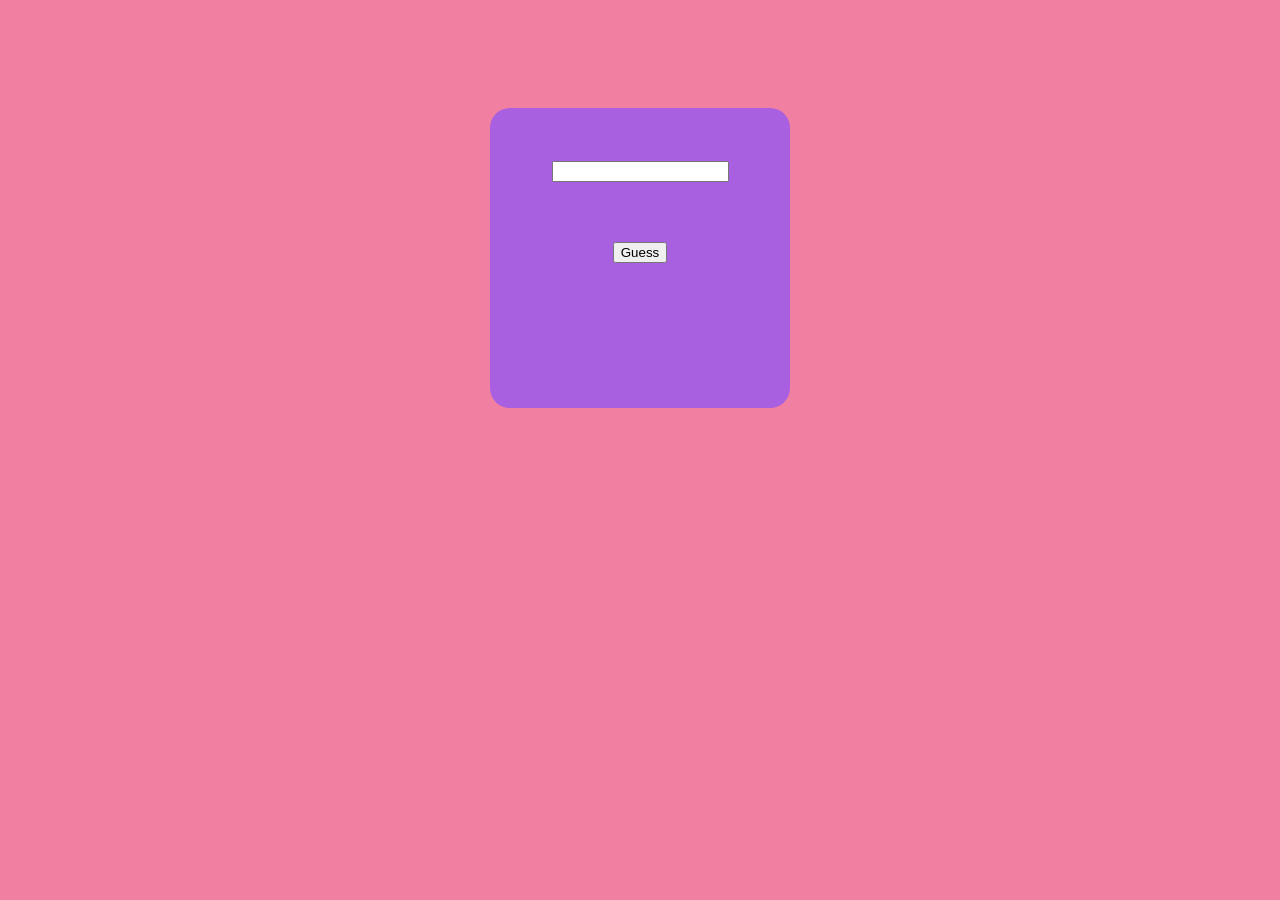
<file: Guess/index.html>
<!DOCTYPE html>
<html lang="en">
<head>
    <title>Guess Number</title>
    <link rel="stylesheet" href="style.css">
</head>
<body>
    <div class="card">
    <input type="number" id="number">
    <button id="btn">Guess</button>
    <p id="Guess"></p>
    </div>
 <script src="script.js"></script>   
</body>
</html>
</file>
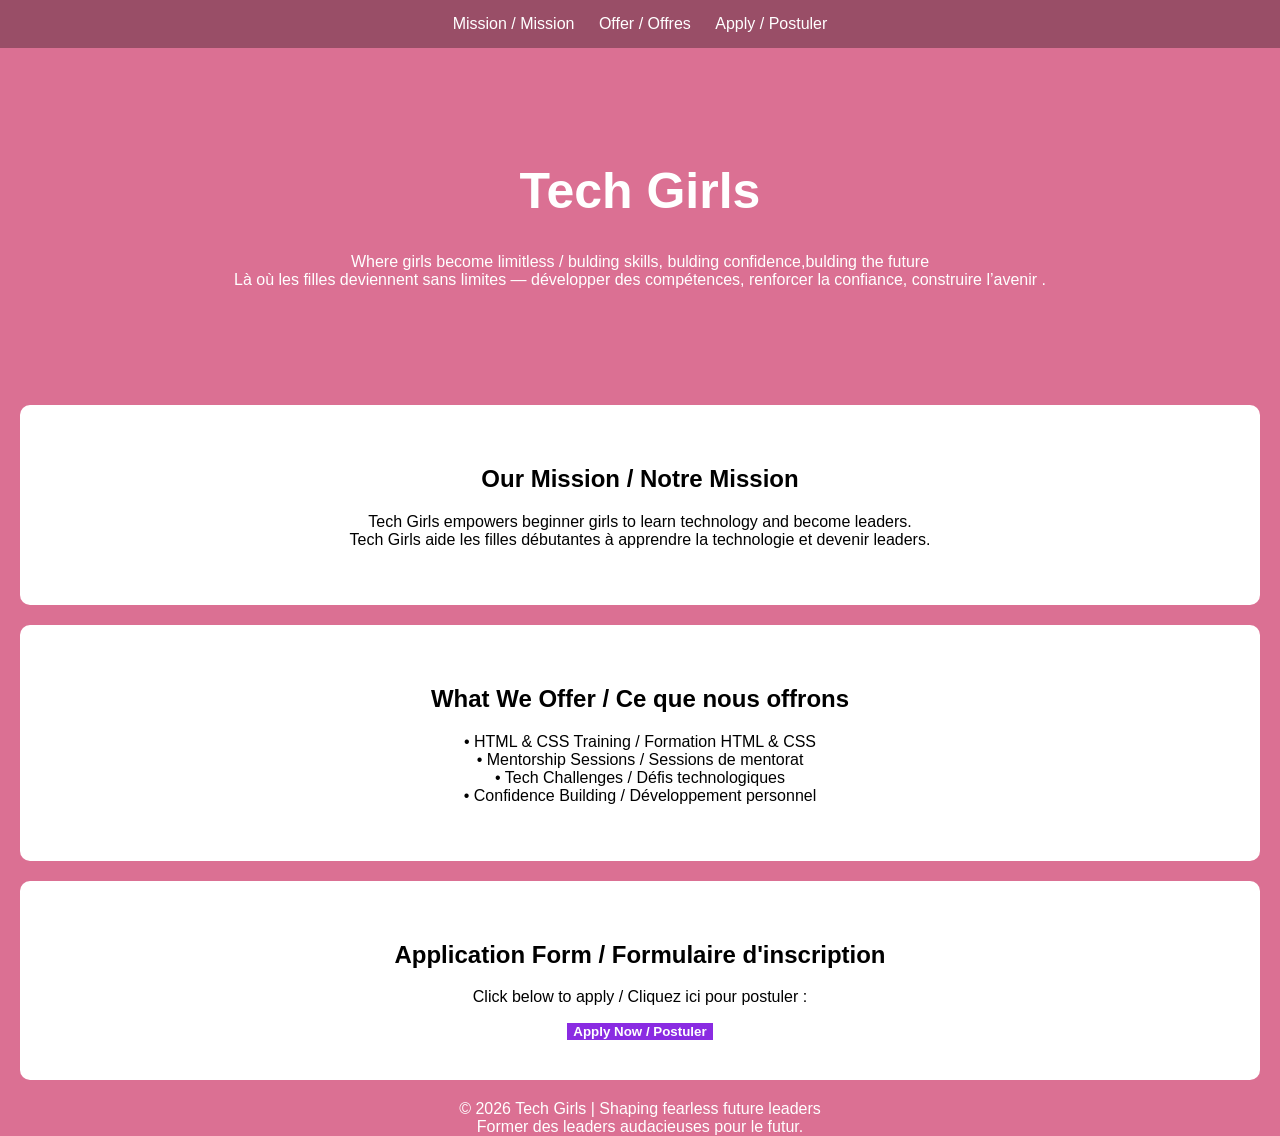
<file: TECH GIRLS/index.html>
<!DOCTYPE html>
<html lang="en">
<head>
    <meta charset="UTF-8">
    <meta name="viewport" content="width=device-width, initial-scale=1.0">
    
    <title>TECH GIRLS</title>
    <link rel="stylesheet" href="style.css">
    

    
</head>
<body>
     <nav>
    <a href="#mission">Mission / Mission</a>
    <a href="#offer">Offer / Offres</a>
    <a href="#apply">Apply / Postuler</a>
     </nav>
     <header>
    <h1>Tech Girls</h1>
    <p> Where girls become limitless / bulding skills,
        bulding confidence,bulding the future<br>
        Là où les filles deviennent sans limites — développer des
         compétences,
         renforcer la confiance, construire l’avenir

     .</p>
</header>
<section id="Mission">
    <h2> Our Mission / Notre Mission</h2>
    <p>
        Tech Girls empowers beginner girls to learn technology and become leaders.<br>
        Tech Girls aide les filles débutantes à apprendre 
        la technologie et devenir leaders.
    </p>
</section>
<section id="offer">
    <h2>What We Offer / Ce que nous offrons</h2>
    <p>
       &#8226; HTML & CSS Training / Formation HTML & CSS<br>
       &#8226; Mentorship Sessions / Sessions de mentorat<br>
       &#8226; Tech Challenges / Défis technologiques<br>
       &#8226; Confidence Building / Développement personnel
    </p>
    </section>   
    <section id="apply">
    <h2>Application Form / Formulaire d'inscription</h2>
    <p>Click below to apply / Cliquez ici pour postuler :</p>
    <a href="https://forms.gle/qahGY1MHFyMqv7cj8" 
    target="_blank">
        <button>Apply Now / Postuler</button>
    </a>
</section>
<footer>
    © 2026 Tech Girls | Shaping fearless future leaders<br>
 Former des leaders audacieuses pour le futur.
</footer>

</body>
</html>
</file>
<file: Guess/style.css>
body{
    display: flex;
    justify-content: center;
    align-items: center;
    background-color: rgb(240, 127, 162);
}

.card{
    width: 300px;
    height: 300px;
    background-color: rgba(147, 87, 243, 0.76);
    border-radius: 20px;
     margin: 100px;


    display: flex;
    flex-direction: column;
    align-items: center;
    justify-content: center;
}
#btn{
    margin: 60px;
}
</file>
<file: TECH GIRLS/style.css>
body{
             margin: 0;
            font-family: Arial, sans-serif;
            background: palevioletred;
            color: white;
            text-align: center;
        }
         nav {
            background: rgba(0,0,0,0.3);
            padding: 15px 30px;
        }
         nav a {
            text-decoration: none;
            color: white;
            margin:  10px;
        }
        header {
            padding: 80px 20px;
        }

        h1 {
            font-size: 50px;
        }
        section {
            background: white;
            color: black;
            margin: 20px;
            padding: 40px;
            border-radius: 10px;
        }
        form {
            display: flex;
            flex-direction: column;
            max-width: 400px;
            margin: auto;
        }
        button {
            background-color: blueviolet;
            color: white;
            border: none;
            cursor: pointer;
            font-weight: bold;
            }

        button:hover {
            background-color: #4e0ca3;
        }
</file>
